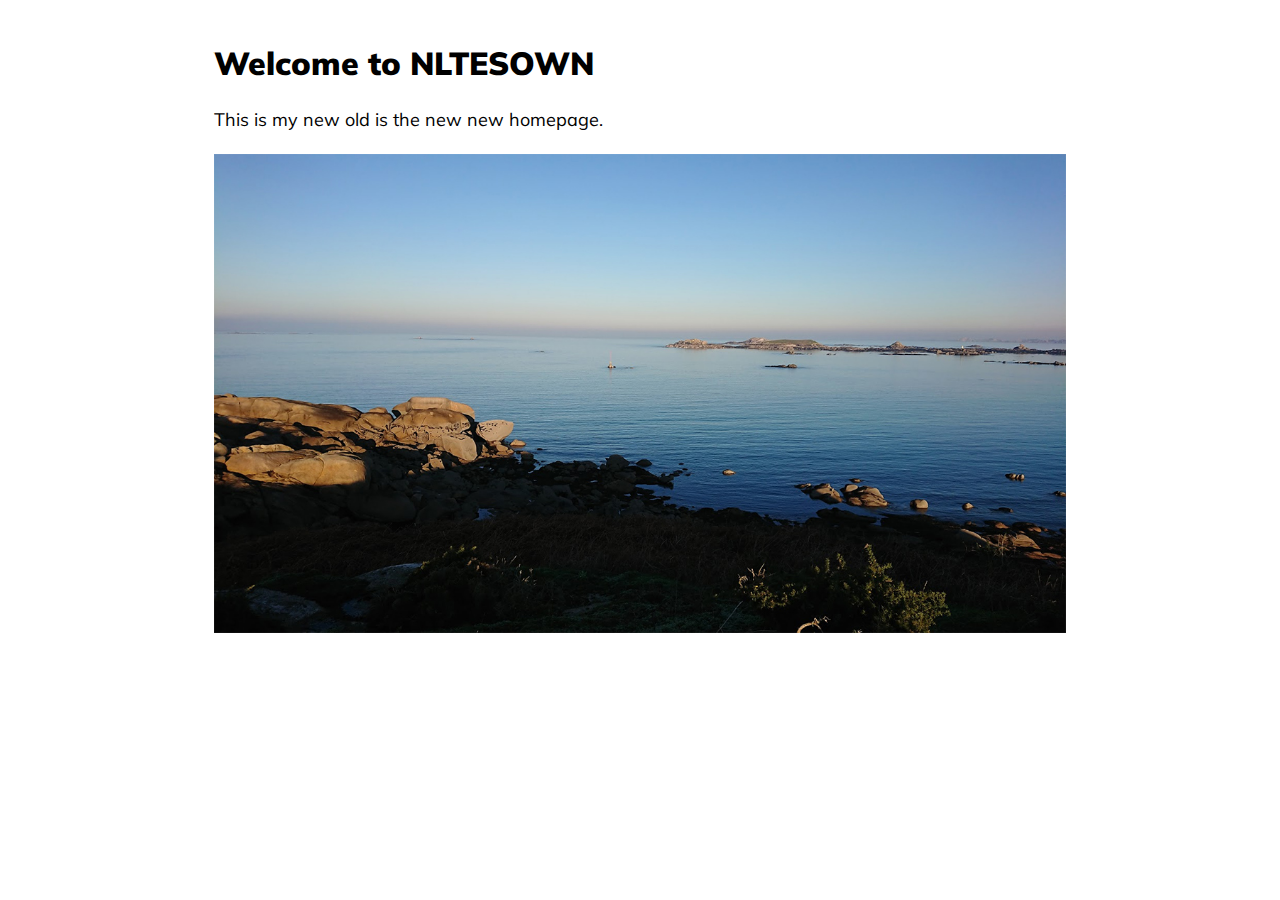
<file: docs/index.html>
<!DOCTYPE html>
<html>
  <head>
    <meta charset="UTF-8" />

    <title>NLTESOWN</title>
    <!--
<meta property="og:title" content="NLTESOWN" />
<meta property="og:locale" content="fr_FR" />
<meta name="description" content="" />
<meta property="og:description" content="" />
<meta property="og:url" content="https://nltesown.github.io/site/" />
<meta property="og:site_name" content="NLTESOWN" />
<link rel="canonical" href="https://nltesown.github.io/site/" />
-->
    <link rel="stylesheet" href="css/main.css" />
    <meta name="viewport" content="width=device-width, initial-scale=1" />
    <link rel="stylesheet" href="" />
  </head>
  <body>
    <section>
      <div class="container">
        <h1>Welcome to NLTESOWN</h1>
        <p>This is my new old is the new new homepage.</p>
        <img src="img/1.jpg" alt="Callot" />
      </div>
    </section>
  </body>
</html>
</file>
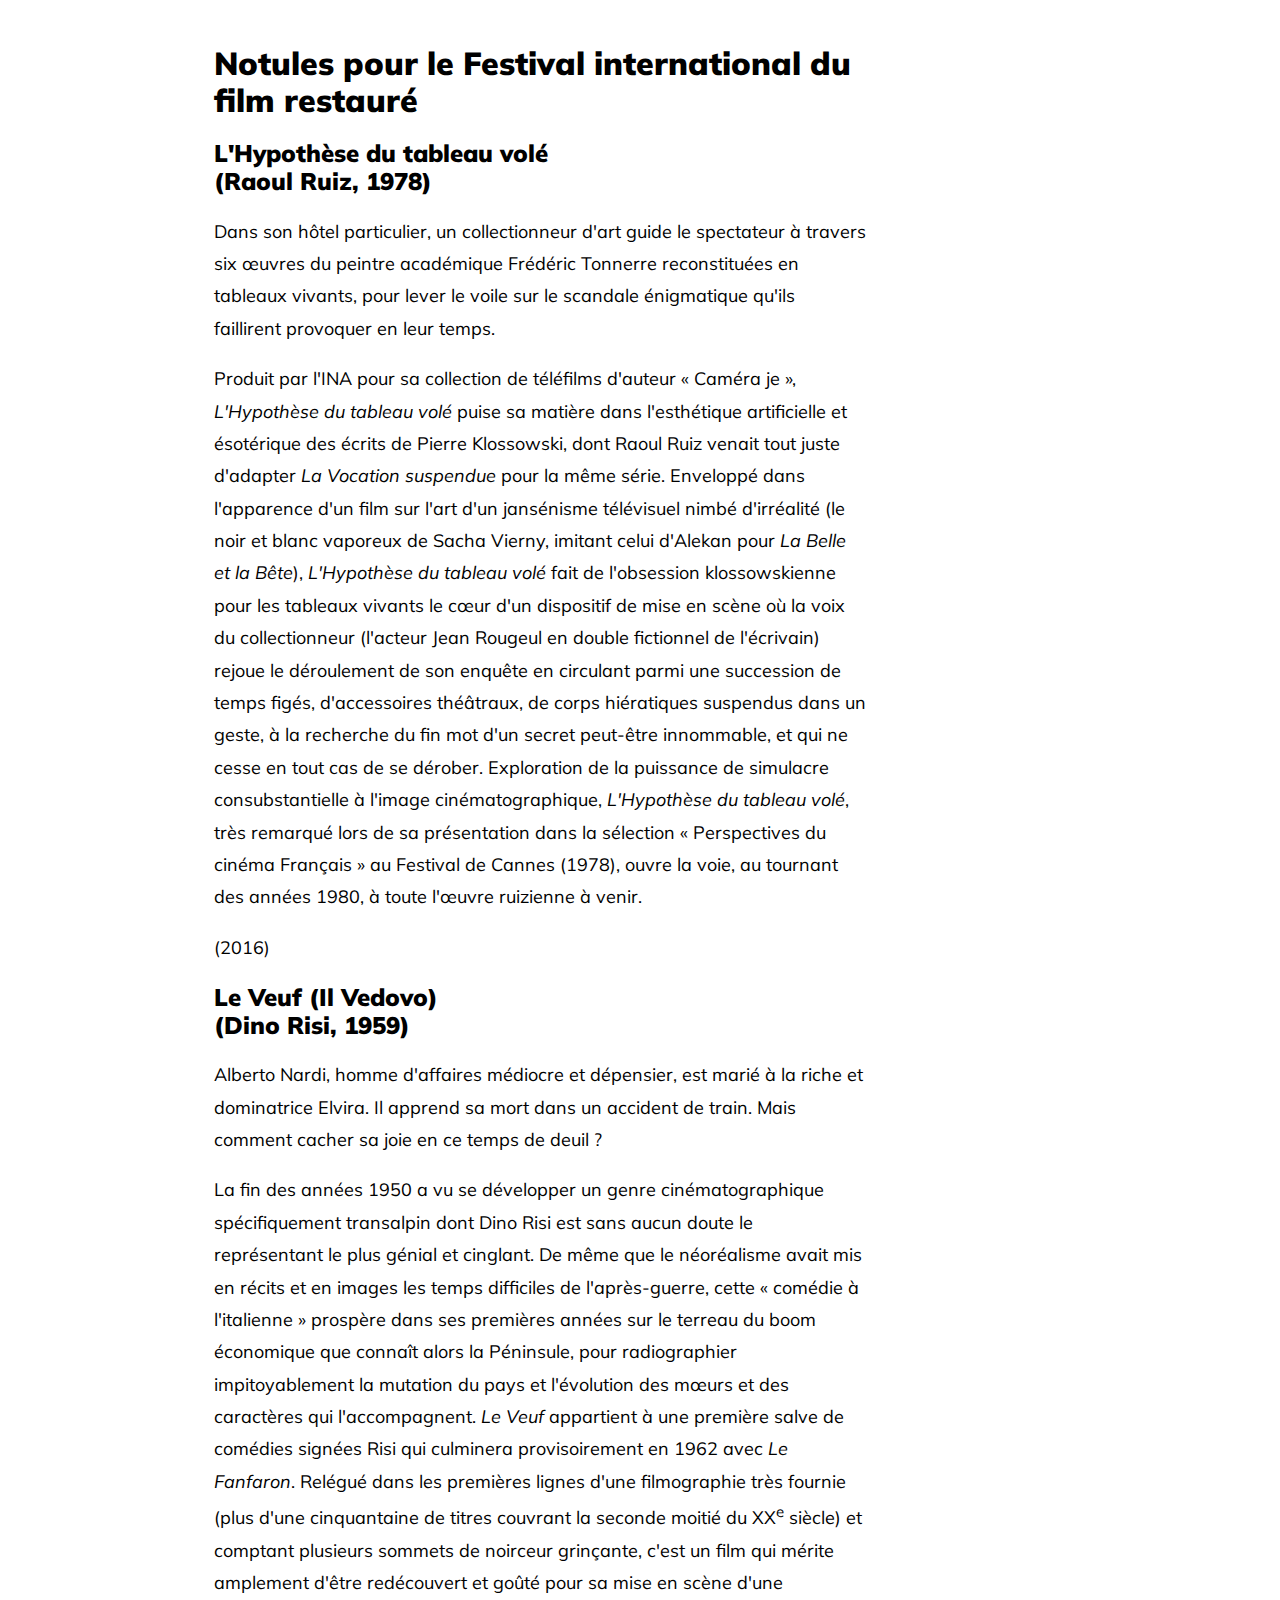
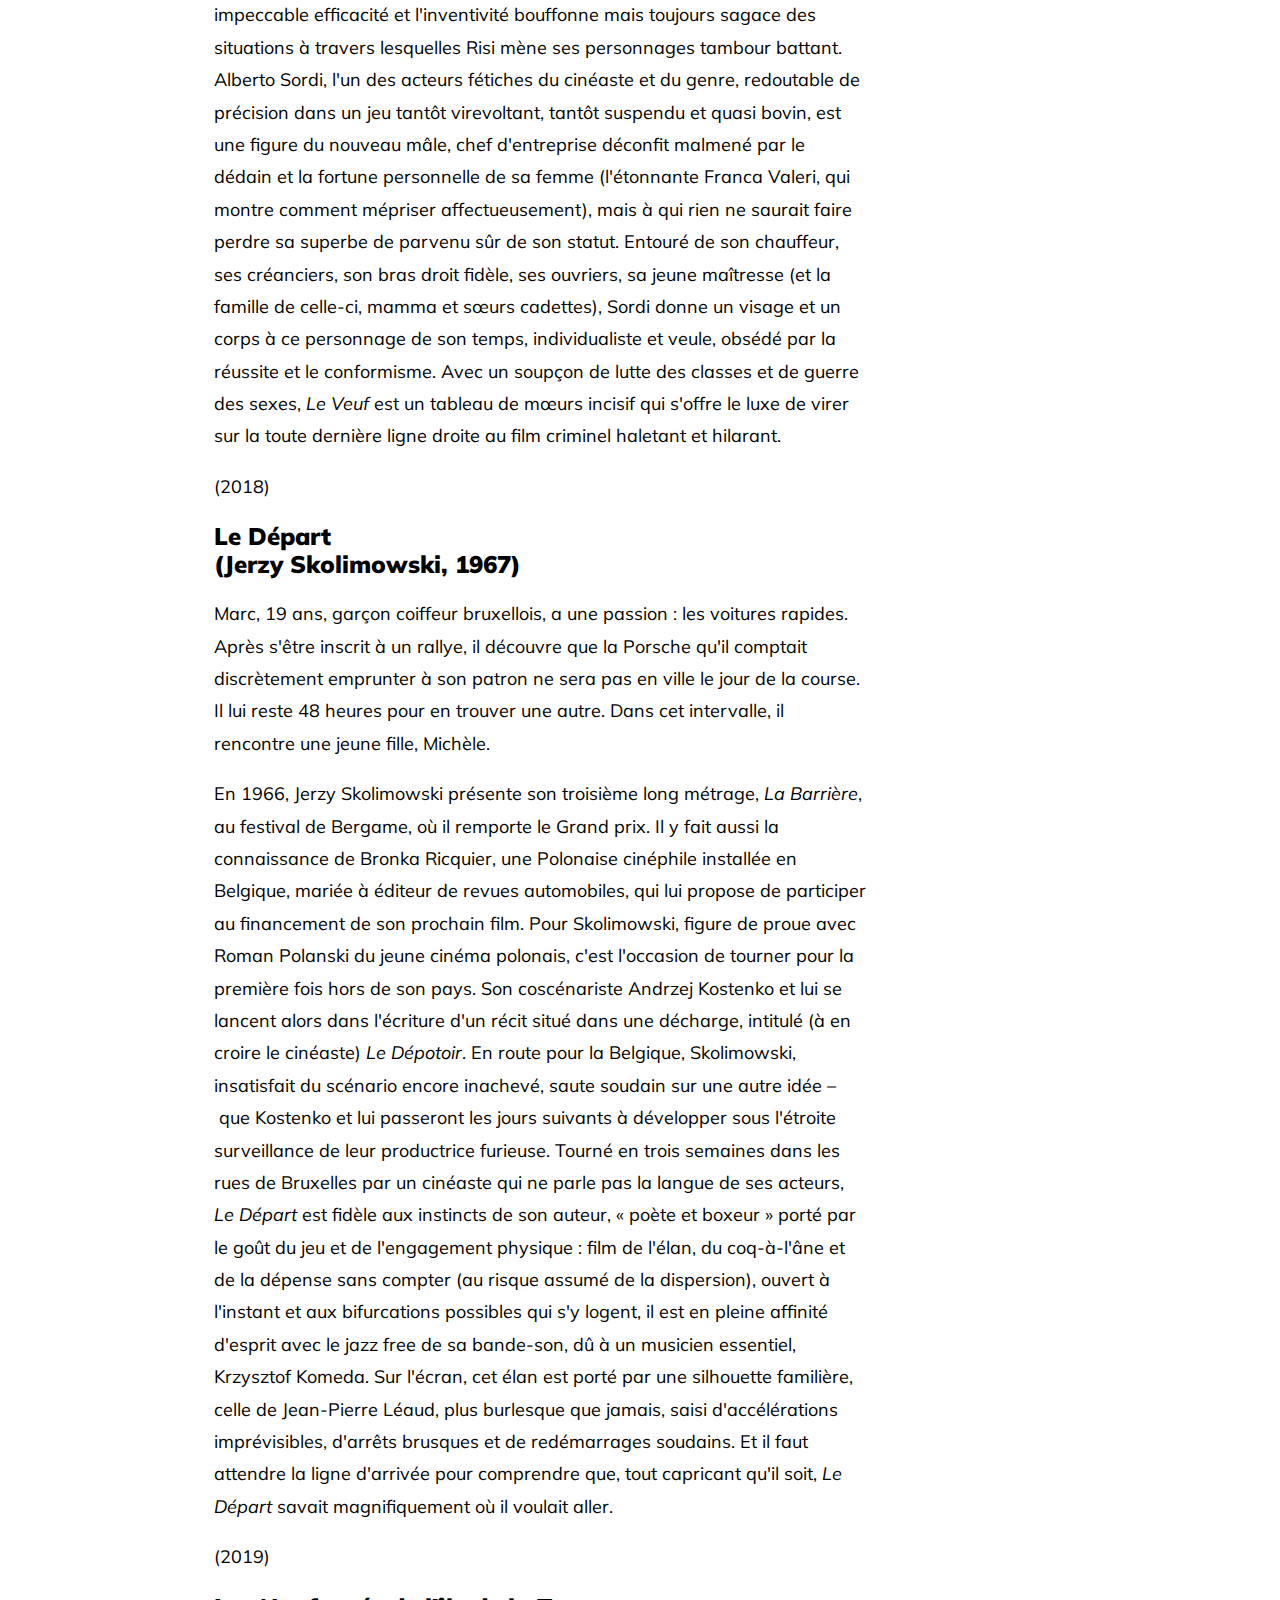
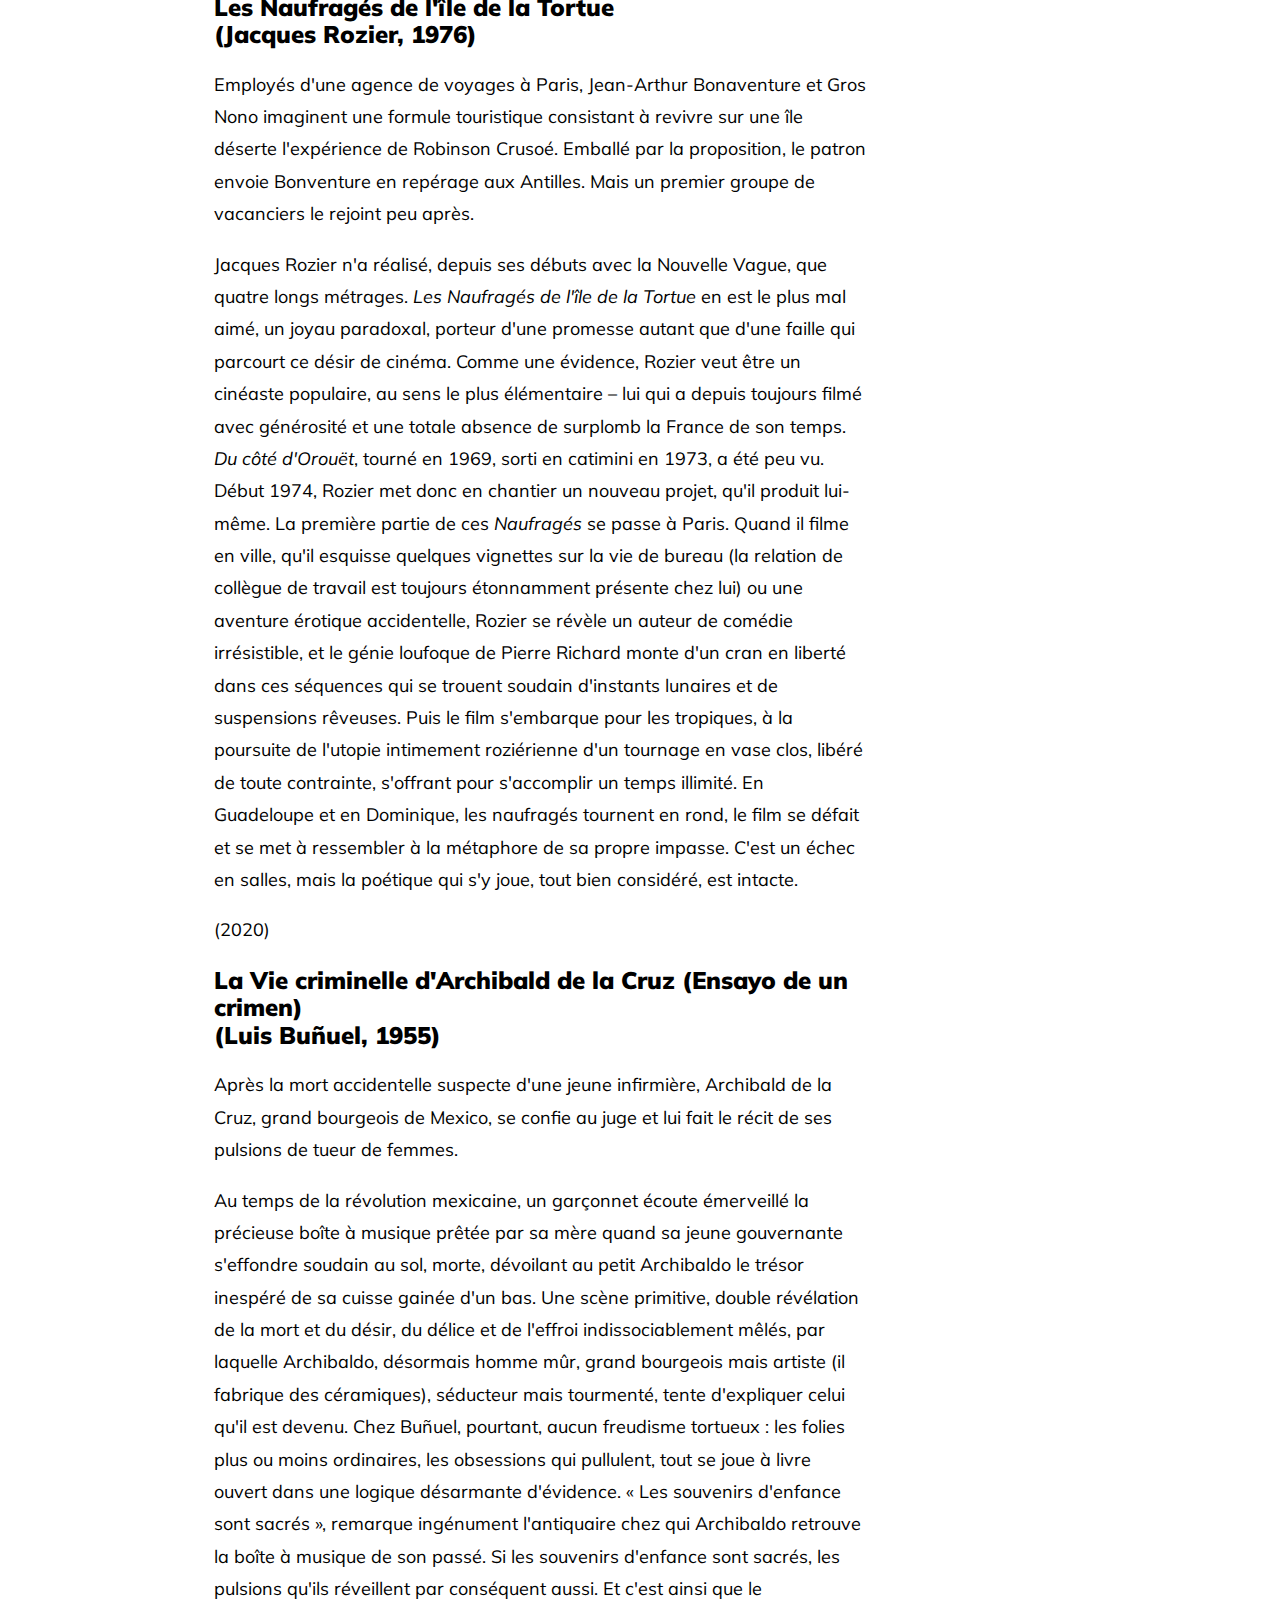
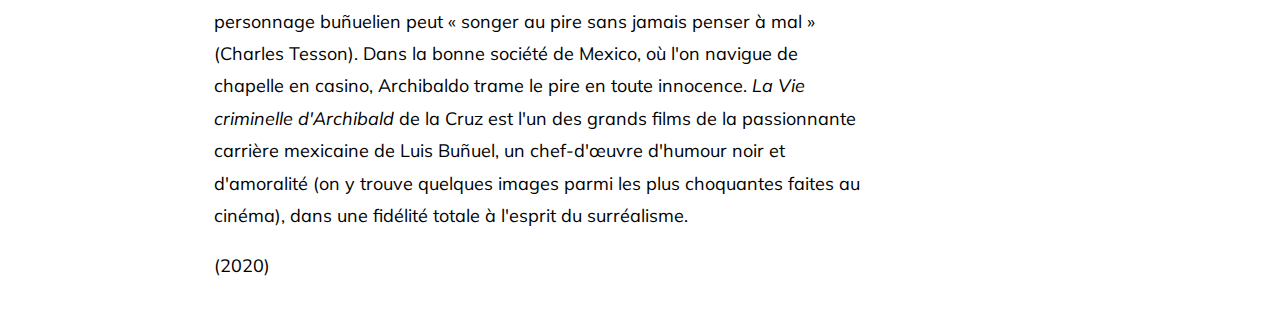
<file: docs/notules-fifr.html>
<!DOCTYPE html>
<html>
  <head>
    <meta charset="UTF-8" />

    <title>NLTESOWN</title>
    <!--
<meta property="og:title" content="NLTESOWN" />
<meta property="og:locale" content="fr_FR" />
<meta name="description" content="" />
<meta property="og:description" content="" />
<meta property="og:url" content="https://nltesown.github.io/site/" />
<meta property="og:site_name" content="NLTESOWN" />
<link rel="canonical" href="https://nltesown.github.io/site/" />
-->
    <link rel="stylesheet" href="css/main.css" />
    <meta name="viewport" content="width=device-width, initial-scale=1" />
    <title>
      Notules pour le Festival international du film restauré - NLTESOWN
    </title>
  </head>
  <body>
    <section>
      <div class="container" style="padding-right: 224px;">
        <h1>Notules pour le Festival international du film restauré</h1>

        <h2>L'Hypothèse du tableau volé<br />(Raoul Ruiz, 1978)</h2>

        <p>
          Dans son hôtel particulier, un collectionneur d'art guide le
          spectateur à travers six œuvres du peintre académique Frédéric
          Tonnerre reconstituées en tableaux vivants, pour lever le voile sur le
          scandale énigmatique qu'ils faillirent provoquer en leur temps.
        </p>
        <p>
          Produit par l'INA pour sa collection de téléfilms d'auteur
          «&nbsp;Caméra je&nbsp;», <em>L'Hypothèse du tableau volé</em> puise sa
          matière dans l'esthétique artificielle et ésotérique des écrits de
          Pierre Klossowski, dont Raoul Ruiz venait tout juste d'adapter
          <em>La Vocation suspendue</em> pour la même série. Enveloppé dans
          l'apparence d'un film sur l'art d'un jansénisme télévisuel nimbé
          d'irréalité (le noir et blanc vaporeux de Sacha Vierny, imitant celui
          d'Alekan pour <em>La Belle et la Bête</em>),
          <em>L'Hypothèse du tableau volé</em> fait de l'obsession
          klossowskienne pour les tableaux vivants le cœur d'un dispositif de
          mise en scène où la voix du collectionneur (l'acteur Jean Rougeul en
          double fictionnel de l'écrivain) rejoue le déroulement de son enquête
          en circulant parmi une succession de temps figés, d'accessoires
          théâtraux, de corps hiératiques suspendus dans un geste, à la
          recherche du fin mot d'un secret peut-être innommable, et qui ne cesse
          en tout cas de se dérober. Exploration de la puissance de simulacre
          consubstantielle à l'image cinématographique,
          <em>L'Hypothèse du tableau volé</em>, très remarqué lors de sa
          présentation dans la sélection «&nbsp;Perspectives du cinéma
          Français&nbsp;» au Festival de Cannes (1978), ouvre la voie, au
          tournant des années 1980, à toute l'œuvre ruizienne à venir.
        </p>
        <p>(2016)</p>

        <h2>Le Veuf (Il Vedovo)<br />(Dino Risi, 1959)</h2>

        <p>
          Alberto Nardi, homme d'affaires médiocre et dépensier, est marié à la
          riche et dominatrice Elvira. Il apprend sa mort dans un accident de
          train. Mais comment cacher sa joie en ce temps de deuil&nbsp;?
        </p>
        <p>
          La fin des années 1950 a vu se développer un genre cinématographique
          spécifiquement transalpin dont Dino Risi est sans aucun doute le
          représentant le plus génial et cinglant. De même que le néoréalisme
          avait mis en récits et en images les temps difficiles de
          l'après-guerre, cette «&nbsp;comédie à l'italienne&nbsp;» prospère
          dans ses premières années sur le terreau du boom économique que
          connaît alors la Péninsule, pour radiographier impitoyablement la
          mutation du pays et l'évolution des mœurs et des caractères qui
          l'accompagnent. <em>Le Veuf</em> appartient à une première salve de
          comédies signées Risi qui culminera provisoirement en 1962 avec
          <em>Le Fanfaron</em>. Relégué dans les premières lignes d'une
          filmographie très fournie (plus d'une cinquantaine de titres couvrant
          la seconde moitié du XX<sup>e</sup> siècle) et comptant plusieurs
          sommets de noirceur grinçante, c'est un film qui mérite amplement
          d'être redécouvert et goûté pour sa mise en scène d'une impeccable
          efficacité et l'inventivité bouffonne mais toujours sagace des
          situations à travers lesquelles Risi mène ses personnages tambour
          battant. Alberto Sordi, l'un des acteurs fétiches du cinéaste et du
          genre, redoutable de précision dans un jeu tantôt virevoltant, tantôt
          suspendu et quasi bovin, est une figure du nouveau mâle, chef
          d'entreprise déconfit malmené par le dédain et la fortune personnelle
          de sa femme (l'étonnante Franca Valeri, qui montre comment mépriser
          affectueusement), mais à qui rien ne saurait faire perdre sa superbe
          de parvenu sûr de son statut. Entouré de son chauffeur, ses
          créanciers, son bras droit fidèle, ses ouvriers, sa jeune maîtresse
          (et la famille de celle-ci, mamma et sœurs cadettes), Sordi donne un
          visage et un corps à ce personnage de son temps, individualiste et
          veule, obsédé par la réussite et le conformisme. Avec un soupçon de
          lutte des classes et de guerre des sexes, <em>Le Veuf</em> est un
          tableau de mœurs incisif qui s'offre le luxe de virer sur la toute
          dernière ligne droite au film criminel haletant et hilarant.
        </p>
        <p>(2018)</p>

        <h2>Le Départ<br />(Jerzy Skolimowski, 1967)</h2>

        <p>
          Marc, 19 ans, garçon coiffeur bruxellois, a une passion&nbsp;: les
          voitures rapides. Après s'être inscrit à un rallye, il découvre que la
          Porsche qu'il comptait discrètement emprunter à son patron ne sera pas
          en ville le jour de la course. Il lui reste 48 heures pour en trouver
          une autre. Dans cet intervalle, il rencontre une jeune fille, Michèle.
        </p>
        <p>
          En 1966, Jerzy Skolimowski présente son troisième long métrage,
          <em>La Barrière</em>, au festival de Bergame, où il remporte le Grand
          prix. Il y fait aussi la connaissance de Bronka Ricquier, une
          Polonaise cinéphile installée en Belgique, mariée à éditeur de revues
          automobiles, qui lui propose de participer au financement de son
          prochain film. Pour Skolimowski, figure de proue avec Roman Polanski
          du jeune cinéma polonais, c'est l'occasion de tourner pour la première
          fois hors de son pays. Son coscénariste Andrzej Kostenko et lui se
          lancent alors dans l'écriture d'un récit situé dans une décharge,
          intitulé (à en croire le cinéaste) <em>Le Dépotoir</em>. En route pour
          la Belgique, Skolimowski, insatisfait du scénario encore inachevé,
          saute soudain sur une autre idée&nbsp;–&nbsp;que Kostenko et lui
          passeront les jours suivants à développer sous l'étroite surveillance
          de leur productrice furieuse. Tourné en trois semaines dans les rues
          de Bruxelles par un cinéaste qui ne parle pas la langue de ses
          acteurs, <em>Le Départ</em> est fidèle aux instincts de son auteur,
          «&nbsp;poète et boxeur&nbsp;» porté par le goût du jeu et de
          l'engagement physique&nbsp;: film de l'élan, du coq-à-l'âne et de la
          dépense sans compter (au risque assumé de la dispersion), ouvert à
          l'instant et aux bifurcations possibles qui s'y logent, il est en
          pleine affinité d'esprit avec le jazz free de sa bande-son, dû à un
          musicien essentiel, Krzysztof Komeda. Sur l'écran, cet élan est porté
          par une silhouette familière, celle de Jean-Pierre Léaud, plus
          burlesque que jamais, saisi d'accélérations imprévisibles, d'arrêts
          brusques et de redémarrages soudains. Et il faut attendre la ligne
          d'arrivée pour comprendre que, tout capricant qu'il soit,
          <em>Le Départ</em> savait magnifiquement où il voulait aller.
        </p>
        <p>(2019)</p>

        <h2>Les Naufragés de l'île de la Tortue<br />(Jacques Rozier, 1976)</h2>

        <p>
          Employés d'une agence de voyages à Paris, Jean-Arthur Bonaventure et
          Gros Nono imaginent une formule touristique consistant à revivre sur
          une île déserte l'expérience de Robinson Crusoé. Emballé par la
          proposition, le patron envoie Bonventure en repérage aux Antilles.
          Mais un premier groupe de vacanciers le rejoint peu après.
        </p>
        <p>
          Jacques Rozier n'a réalisé, depuis ses débuts avec la Nouvelle Vague,
          que quatre longs métrages.
          <em>Les Naufragés de l'île de la Tortue</em> en est le plus mal aimé,
          un joyau paradoxal, porteur d'une promesse autant que d'une faille qui
          parcourt ce désir de cinéma. Comme une évidence, Rozier veut être un
          cinéaste populaire, au sens le plus élémentaire&nbsp;–&nbsp;lui qui a
          depuis toujours filmé avec générosité et une totale absence de
          surplomb la France de son temps. <em>Du côté d'Orouët</em>, tourné en
          1969, sorti en catimini en 1973, a été peu vu. Début 1974, Rozier met
          donc en chantier un nouveau projet, qu'il produit lui-même. La
          première partie de ces <em>Naufragés</em> se passe à Paris. Quand il
          filme en ville, qu'il esquisse quelques vignettes sur la vie de bureau
          (la relation de collègue de travail est toujours étonnamment présente
          chez lui) ou une aventure érotique accidentelle, Rozier se révèle un
          auteur de comédie irrésistible, et le génie loufoque de Pierre Richard
          monte d'un cran en liberté dans ces séquences qui se trouent soudain
          d'instants lunaires et de suspensions rêveuses. Puis le film
          s'embarque pour les tropiques, à la poursuite de l'utopie intimement
          roziérienne d'un tournage en vase clos, libéré de toute contrainte,
          s'offrant pour s'accomplir un temps illimité. En Guadeloupe et en
          Dominique, les naufragés tournent en rond, le film se défait et se met
          à ressembler à la métaphore de sa propre impasse. C'est un échec en
          salles, mais la poétique qui s'y joue, tout bien considéré, est
          intacte.
        </p>
        <p>(2020)</p>

        <h2>
          La Vie criminelle d'Archibald de la Cruz (Ensayo de un crimen)<br />(Luis
          Buñuel, 1955)
        </h2>

        <p>
          Après la mort accidentelle suspecte d'une jeune infirmière, Archibald
          de la Cruz, grand bourgeois de Mexico, se confie au juge et lui fait
          le récit de ses pulsions de tueur de femmes.
        </p>
        <p>
          Au temps de la révolution mexicaine, un garçonnet écoute émerveillé la
          précieuse boîte à musique prêtée par sa mère quand sa jeune
          gouvernante s'effondre soudain au sol, morte, dévoilant au petit
          Archibaldo le trésor inespéré de sa cuisse gainée d'un bas. Une scène
          primitive, double révélation de la mort et du désir, du délice et de
          l'effroi indissociablement mêlés, par laquelle Archibaldo, désormais
          homme mûr, grand bourgeois mais artiste (il fabrique des céramiques),
          séducteur mais tourmenté, tente d'expliquer celui qu'il est devenu.
          Chez Buñuel, pourtant, aucun freudisme tortueux&nbsp;: les folies plus
          ou moins ordinaires, les obsessions qui pullulent, tout se joue à
          livre ouvert dans une logique désarmante d'évidence. «&nbsp;Les
          souvenirs d'enfance sont sacrés&nbsp;», remarque ingénument
          l'antiquaire chez qui Archibaldo retrouve la boîte à musique de son
          passé. Si les souvenirs d'enfance sont sacrés, les pulsions qu'ils
          réveillent par conséquent aussi. Et c'est ainsi que le personnage
          buñuelien peut «&nbsp;songer au pire sans jamais penser à mal&nbsp;»
          (Charles Tesson). Dans la bonne société de Mexico, où l'on navigue de
          chapelle en casino, Archibaldo trame le pire en toute innocence.
          <em>La Vie criminelle d'Archibald</em> de la Cruz est l'un des grands
          films de la passionnante carrière mexicaine de Luis Buñuel, un
          chef-d'œuvre d'humour noir et d'amoralité (on y trouve quelques images
          parmi les plus choquantes faites au cinéma), dans une fidélité totale
          à l'esprit du surréalisme.
        </p>
        <p>(2020)</p>
      </div>
    </section>
  </body>
</html>
</file>
<file: docs/css/main.css>
@import url("https://fonts.googleapis.com/css?family=Muli:300,400,900&display=swap");

html {
  font-size: 16px;
  line-height: 1.15;
  -webkit-text-size-adjust: 100%;
}

body {
  font-family: Muli, sans-serif;
  margin: 0;
}

b,
strong {
  font-weight: bolder;
}

p {
  font-weight: 400;
  font-size: 1.125rem;
  line-height: 1.8;
}

img {
  width: 100%;
}

.container {
  width: 100%;
  max-width: 900px;
  margin: 0 auto 0 auto;
  padding: 24px;
  box-sizing: border-box;
}

h1,
h2,
h3,
h4 {
  font-weight: 900;
}

h1 {
  font-size: 2rem;
}

h2 {
  font-size: 1.5rem;
}
</file>
